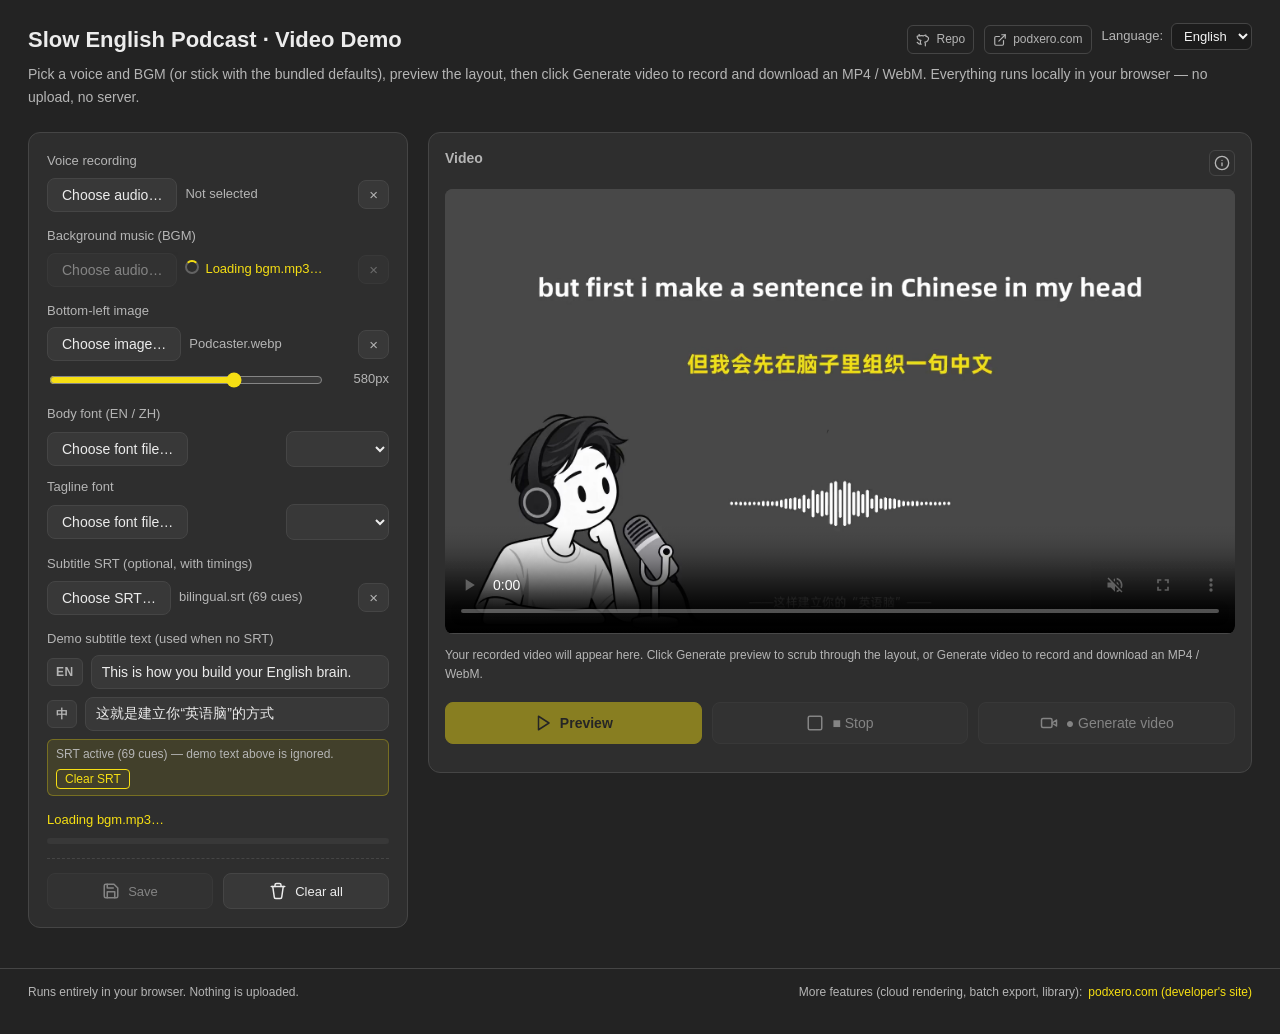
<file: index.html>
<!doctype html>
<html lang="en">
<head>
  <meta charset="utf-8">
  <meta name="viewport" content="width=device-width,initial-scale=1">
  <title data-i18n="app.title">Slow English Podcast · Video Demo</title>
  <link rel="stylesheet" href="style.css">
</head>
<body>
  <header>
    <div class="hdr-top">
      <h1 data-i18n="app.title">Slow English Podcast · Video Demo</h1>
      <div class="hdr-right">
        <a class="ext-link" href="https://github.com/haituoworkspacebj/slow-english-podcast" target="_blank" rel="noopener noreferrer" data-tip-i18n="tip.repo">
          <svg class="icon" viewBox="0 0 24 24" fill="none" stroke="currentColor" stroke-width="2" stroke-linecap="round" stroke-linejoin="round" aria-hidden="true"><path d="M9 19c-5 1.5-5-2.5-7-3m14 6v-3.87a3.37 3.37 0 0 0-.94-2.61c3.14-.35 6.44-1.54 6.44-7A5.44 5.44 0 0 0 17 5.77a3.39 3.39 0 0 0-.06-2.3s-1.18-.35-3.91 1.48a13.38 13.38 0 0 0-7 0C6.27 2.42 5.21 2.77 5.21 2.77a3.39 3.39 0 0 0-.06 2.3A5.44 5.44 0 0 0 2 5.77c0 5.42 3.3 6.61 6.44 7A3.37 3.37 0 0 0 7.5 15.36V19"/></svg>
          <span data-i18n="btn.repo">Repo</span>
        </a>
        <a class="ext-link" href="https://www.podxero.com/" target="_blank" rel="noopener noreferrer" data-tip-i18n="tip.podxero">
          <svg class="icon" viewBox="0 0 24 24" fill="none" stroke="currentColor" stroke-width="2" stroke-linecap="round" stroke-linejoin="round" aria-hidden="true"><path d="M18 13v6a2 2 0 0 1-2 2H5a2 2 0 0 1-2-2V8a2 2 0 0 1 2-2h6"/><polyline points="15 3 21 3 21 9"/><line x1="10" y1="14" x2="21" y2="3"/></svg>
          <span data-i18n="btn.podxero">podxero.com</span>
        </a>
        <label class="lang-switch">
          <span class="lang-label">Language:</span>
          <select id="langSwitch">
            <option value="en">English</option>
            <option value="zh">中文</option>
          </select>
        </label>
      </div>
    </div>
    <p data-i18n="header.subtitle">Pick a voice and BGM (defaults are pre-loaded), then click Generate video to record the rendered output and download it. Everything runs locally in your browser.</p>
  </header>

  <main>
    <section class="controls">
      <div class="field">
        <label data-i18n="file.voice">Voice recording</label>
        <div class="filerow" id="voiceRow">
          <button data-file="voice" data-i18n="file.chooseAudio">Choose audio…</button>
          <span class="fname" id="voiceName" data-i18n="file.notSelected">Not selected</span>
          <button class="clear" data-clear="voice" data-i18n-title="file.clear" title="Clear">×</button>
        </div>
      </div>

      <div class="field">
        <label data-i18n="file.bgm">Background music (BGM)</label>
        <div class="filerow" id="bgmRow">
          <button data-file="bgm" data-i18n="file.chooseAudio">Choose audio…</button>
          <span class="fname" id="bgmName" data-i18n="file.noBgm">No BGM</span>
          <button class="clear" data-clear="bgm" data-i18n-title="file.clear" title="Clear">×</button>
        </div>
      </div>

      <div class="field">
        <label data-i18n="file.imgLeft">Bottom-left image</label>
        <div class="filerow" id="imgLeftRow">
          <button data-file="imgLeft" data-i18n="file.chooseImage">Choose image…</button>
          <span class="fname" id="imgLeftName" data-i18n="file.notSelected">Not selected</span>
          <button class="clear" data-clear="imgLeft" data-i18n-title="file.clear" title="Clear">×</button>
        </div>
        <div class="row slider">
          <input type="range" id="imgLeftH" min="100" max="800" step="10" value="580">
          <span id="imgLeftHVal">580px</span>
        </div>
      </div>

      <div class="field">
        <label data-i18n="file.fontMain">Body font (EN / ZH)</label>
        <div class="filerow" id="fontMainRow">
          <button data-file="fontMain" data-i18n="file.chooseFont">Choose font file…</button>
          <span class="fname" id="fontMainName"></span>
          <select id="fontMain"></select>
        </div>
        <label class="sub" data-i18n="file.fontTag">Tagline font</label>
        <div class="filerow" id="fontTagRow">
          <button data-file="fontTag" data-i18n="file.chooseFont">Choose font file…</button>
          <span class="fname" id="fontTagName"></span>
          <select id="fontTag"></select>
        </div>
      </div>

      <div class="field">
        <label data-i18n="file.srt">Subtitle SRT (optional, with timings)</label>
        <div class="filerow" id="srtRow">
          <button data-file="srt" data-i18n="file.chooseSrt">Choose SRT…</button>
          <span class="fname" id="srtName" data-i18n="file.notSelectedWithDemo">Not selected (uses demo text below)</span>
          <button class="clear" data-clear="srt" data-i18n-title="file.clear" title="Clear">×</button>
        </div>
      </div>

      <div class="field">
        <label data-i18n="file.demoText">Demo subtitle text (used when no SRT)</label>
        <div class="subpair">
          <span class="sublang">EN</span>
          <input type="text" id="enText" value="This is how you build your English brain.">
        </div>
        <div class="subpair">
          <span class="sublang">中</span>
          <input type="text" id="zhText" value="这就是建立你“英语脑”的方式">
        </div>
        <p id="demoNote" class="demo-note" hidden>
          <span id="demoNoteText">SRT active — demo text above is ignored. </span>
          <button id="demoNoteClear" type="button" class="demo-note-clear" data-i18n="file.demoNoteClear">Clear SRT</button>
        </p>
      </div>

      <div id="status" data-i18n="status.ready">Ready: load assets then click Generate video</div>
      <div class="progress"><div id="bar"></div></div>
      <div id="errorBox" hidden></div>

      <div class="session-bar">
        <button id="btnSave" class="icon-btn" data-tip-i18n="tip.save" disabled>
          <svg class="icon" viewBox="0 0 24 24" fill="none" stroke="currentColor" stroke-width="2" stroke-linecap="round" stroke-linejoin="round" aria-hidden="true"><path d="M19 21H5a2 2 0 0 1-2-2V5a2 2 0 0 1 2-2h11l5 5v11a2 2 0 0 1-2 2z"/><polyline points="17 21 17 13 7 13 7 21"/><polyline points="7 3 7 8 15 8"/></svg>
          <span data-i18n="btn.save">Save</span>
        </button>
        <button id="btnClearAll" class="icon-btn" data-tip-i18n="tip.clearAll">
          <svg class="icon" viewBox="0 0 24 24" fill="none" stroke="currentColor" stroke-width="2" stroke-linecap="round" stroke-linejoin="round" aria-hidden="true"><polyline points="3 6 5 6 21 6"/><path d="M19 6l-2 14a2 2 0 0 1-2 2H9a2 2 0 0 1-2-2L5 6"/><path d="M8 6V4a2 2 0 0 1 2-2h4a2 2 0 0 1 2 2v2"/></svg>
          <span data-i18n="btn.clearAll">Clear all</span>
        </button>
      </div>
    </section>

    <section class="stage">
      <div class="panel">
        <div class="panel-head">
          <h2 data-i18n="stage.video">Video</h2>
          <button id="infoTip" class="info-tip" type="button" aria-label="About saving">
            <svg class="icon" viewBox="0 0 24 24" fill="none" stroke="currentColor" stroke-width="2" stroke-linecap="round" stroke-linejoin="round" aria-hidden="true"><circle cx="12" cy="12" r="10"/><line x1="12" y1="16" x2="12" y2="12"/><line x1="12" y1="8" x2="12.01" y2="8"/></svg>
          </button>
        </div>
        <div class="video-wrap">
          <video id="player" controls playsinline preload="metadata" autoplay muted loop poster="slow_english_demo.jpg" src="slow_english_demo.mp4"></video>
          <div id="videoOverlay" class="video-overlay" hidden>
            <div class="spinner" aria-hidden="true"></div>
            <div id="videoOverlayText" class="video-overlay-text">…</div>
          </div>
        </div>
        <p class="hint" data-i18n="stage.previewHint">Your recorded video will appear here. Click Generate preview to scrub through the layout, or Generate video to record and download an MP4 / WebM.</p>
        <div class="actions" id="actionsBar">
          <button id="btnPlay" class="icon-btn primary" data-tip-i18n="tip.preview" disabled>
            <svg class="icon" viewBox="0 0 24 24" fill="none" stroke="currentColor" stroke-width="2" stroke-linecap="round" stroke-linejoin="round" aria-hidden="true"><polygon points="6 3 20 12 6 21 6 3"/></svg>
            <span data-i18n="btn.preview">Preview</span>
          </button>
          <button id="btnStop" class="icon-btn" data-tip-i18n="tip.stop" disabled>
            <svg class="icon" viewBox="0 0 24 24" fill="none" stroke="currentColor" stroke-width="2" stroke-linecap="round" stroke-linejoin="round" aria-hidden="true"><rect x="3" y="3" width="18" height="18" rx="2"/></svg>
            <span data-i18n="btn.stop">Stop</span>
          </button>
          <button id="btnRecord" class="icon-btn" data-tip-i18n="tip.record" disabled>
            <svg class="icon" viewBox="0 0 24 24" fill="none" stroke="currentColor" stroke-width="2" stroke-linecap="round" stroke-linejoin="round" aria-hidden="true"><path d="m22 8-6 4 6 4V8Z"/><rect x="2" y="6" width="14" height="12" rx="2" ry="2"/></svg>
            <span data-i18n="btn.record">Record</span>
          </button>
        </div>
        <p class="download-row">
          <a id="downloadLink" class="icon-link" hidden data-tip-i18n="tip.download">
            <svg class="icon" viewBox="0 0 24 24" fill="none" stroke="currentColor" stroke-width="2" stroke-linecap="round" stroke-linejoin="round" aria-hidden="true"><path d="M21 15v4a2 2 0 0 1-2 2H5a2 2 0 0 1-2-2v-4"/><polyline points="7 10 12 15 17 10"/><line x1="12" y1="15" x2="12" y2="3"/></svg>
            <span data-i18n="btn.download">Download</span>
          </a>
        </p>
      </div>
    </section>
  </main>

  <footer class="site-foot">
    <span class="site-foot-note" data-i18n="foot.note">Runs entirely in your browser. Nothing is uploaded.</span>
    <span class="site-foot-more">
      <span data-i18n="foot.more">More features (cloud rendering, batch export, library):</span>
      <a href="https://www.podxero.com/" target="_blank" rel="noopener noreferrer" data-i18n="foot.link">podxero.com (developer's site)</a>
    </span>
  </footer>

  <input type="file" id="fileInput" hidden>
  <canvas id="canvas" width="1920" height="1080"></canvas>

  <script src="i18n.js"></script>
  <script src="localforage.min.js"></script>
  <script src="app.js"></script>
  <script>
    (function () {
      var sel = document.getElementById("langSwitch");
      if (sel) {
        sel.value = window.I18N.getLang();
        sel.addEventListener("change", function () { window.I18N.setLang(sel.value); });
      }
      window.I18N.applyTranslations();
    })();
  </script>
</body>
</html>
</file>
<file: style.css>
:root{--bg:#232323;--panel:#2e2e2e;--panel-2:#383838;--line:#454545;--text:#ececec;--muted:#b5b5b5;--accent:#f6df13;--video-bg:#484848;--err:#ff8f8f;--pad-x:28px;--controls-w:380px}*{box-sizing:border-box}body,html{overflow-x:hidden}body{margin:0;background:var(--bg);color:var(--text);font:15px/1.6 -apple-system,"PingFang SC","Microsoft YaHei",sans-serif}header{padding:22px var(--pad-x) 6px}header h1{margin:0;font-size:22px}header p{margin:6px 0 0;color:var(--muted);font-size:14px}.hdr-top{display:flex;justify-content:space-between;align-items:center;gap:16px;flex-wrap:wrap}.hdr-right{display:inline-flex;align-items:center;gap:10px;flex-wrap:wrap}.ext-link{display:inline-flex;align-items:center;gap:6px;position:relative;padding:4px 8px;border:1px solid var(--line);border-radius:6px;font-size:12px;color:var(--muted);text-decoration:none;transition:color .15s,border-color .15s}.ext-link:hover{color:var(--accent);border-color:var(--accent)}.ext-link .icon{width:14px;height:14px}.lang-switch{display:inline-flex;align-items:center;gap:8px;font-size:13px;color:var(--muted)}.lang-switch select{background:#1c1c1c;color:#f4f4f4;border:1px solid var(--line);border-radius:6px;padding:4px 8px;font-size:13px;cursor:pointer}main{display:grid;grid-template-columns:minmax(0,var(--controls-w)) minmax(0,1fr);gap:20px;padding:18px var(--pad-x) 32px;align-items:start}.controls{background:var(--panel);border:1px solid var(--line);border-radius:12px;padding:18px;min-width:0;overflow:hidden}.field{margin-bottom:14px;min-width:0}label{display:block;font-size:13px;color:var(--muted);margin-bottom:6px}label.sub{margin-top:10px}.filerow,.row{display:flex;gap:8px;align-items:center;flex-wrap:wrap;min-width:0}.row.slider{margin-top:8px}.fname{flex:1;min-width:0;font-size:13px;color:var(--muted);overflow:hidden;text-overflow:ellipsis;white-space:nowrap}input[type=number],input[type=text],select{flex:1;min-width:0;max-width:100%;background:var(--panel-2);color:var(--text);border:1px solid var(--line);border-radius:8px;padding:8px 10px;font-size:14px}input[type=number]{width:110px;flex:none}input[type=text]{width:100%;margin-bottom:8px}input[type=range]{flex:1;min-width:0;accent-color:var(--accent)}.row.slider span{min-width:56px;text-align:right;color:var(--muted);font-size:13px}.subpair{display:flex;align-items:center;gap:8px;min-width:0;margin-bottom:8px}.subpair input[type=text]{flex:1;min-width:0;margin-bottom:0}.sublang{flex:none;display:inline-flex;align-items:center;justify-content:center;min-width:30px;height:28px;padding:0 8px;border-radius:6px;background:var(--panel-2);border:1px solid var(--line);color:var(--muted);font-size:12px;font-weight:600;letter-spacing:.04em}button{background:var(--panel-2);color:var(--text);border:1px solid var(--line);border-radius:8px;padding:8px 14px;font-size:14px;cursor:pointer;white-space:nowrap}button:hover{border-color:var(--accent)}button:disabled{opacity:.45;cursor:default}button.primary{background:var(--accent);border-color:var(--accent);color:#1c1c1c;font-weight:600}button.clear{padding:6px 10px;color:var(--muted);font-size:15px;line-height:1}.actions{display:flex;gap:10px;margin:18px 0 12px;flex-wrap:wrap}.actions button{flex:1 1 0;min-width:120px;padding:11px 0}.hint{font-size:12px;color:var(--muted)}.icon-btn{display:inline-flex;align-items:center;justify-content:center;gap:8px;position:relative}.icon{width:18px;height:18px;flex:none;display:block}[data-tip-i18n]:hover::after,[data-tip]:hover::after{content:attr(data-tip);position:absolute;bottom:calc(100% + 6px);left:50%;transform:translateX(-50%);background:#1c1c1c;color:#f4f4f4;padding:5px 9px;border-radius:5px;font-size:12px;line-height:1.3;white-space:pre;max-width:260px;text-align:left;pointer-events:none;z-index:100;border:1px solid var(--line);box-shadow:0 2px 8px rgba(0,0,0,.4)}[data-tip-i18n]:hover::after{content:attr(data-tip)}.download-row{margin:10px 0 0;font-size:14px}.icon-link{display:inline-flex;align-items:center;gap:8px;position:relative;padding:8px 14px;border:1px solid var(--accent);border-radius:8px;color:var(--accent);text-decoration:none;font-weight:600}.icon-link:hover{background:var(--accent);color:#1c1c1c}.icon-link[hidden]{display:none}.panel-head{display:flex;align-items:center;justify-content:space-between;gap:12px;margin-bottom:10px}.panel-head h2{margin:0;font-size:14px;color:var(--muted);font-weight:600}.info-tip{padding:4px;background:0 0;border:1px solid var(--line);border-radius:6px;color:var(--muted);display:inline-flex;align-items:center;justify-content:center;cursor:help}.info-tip:hover{color:var(--accent);border-color:var(--accent)}.info-tip .icon{width:16px;height:16px}.session-bar{display:flex;gap:10px;margin-top:14px;padding-top:14px;border-top:1px dashed var(--line)}.session-bar .icon-btn{flex:1 1 0;font-size:13px;padding:8px 12px}.session-bar #btnSave:not(:disabled){color:var(--accent);border-color:var(--accent)}.session-bar #btnSave:not(:disabled):hover{background:rgba(246,223,19,.1)}.session-bar #btnSave.is-saving{cursor:progress}.session-bar #btnSave.is-saving .icon{display:none}.session-bar #btnSave.is-saving::before{content:"";display:inline-block;width:14px;height:14px;border:2px solid rgba(246,223,19,.25);border-top-color:var(--accent);border-radius:50%;animation:.9s linear infinite spin;margin-right:4px}.session-bar #btnSave.just-saved{color:#6abe6a;border-color:#6abe6a;background:rgba(106,190,106,.08)}.session-bar #btnSave.just-saved .icon{display:none}.session-bar #btnSave.just-saved::before{content:"✓";font-weight:700;font-size:16px;margin-right:4px}#status{min-height:22px;font-size:13px;color:var(--accent)}.progress{height:6px;background:var(--panel-2);border-radius:3px;overflow:hidden;margin-top:6px}#bar{height:100%;width:0;background:var(--accent);transition:width .2s linear}#errorBox{margin-top:10px;padding:10px 12px;border-radius:8px;background:rgba(255,80,80,.12);border:1px solid rgba(255,80,80,.4);color:var(--err);font-size:13px;line-height:1.5;white-space:pre-wrap;word-break:break-word}.stage{display:flex;flex-direction:column;gap:20px;min-width:0}.panel{background:var(--panel);border:1px solid var(--line);border-radius:12px;padding:14px 16px 16px}.panel h2{margin:0 0 10px;font-size:14px;color:var(--muted);font-weight:600}.panel canvas{display:block;width:100%;height:auto;aspect-ratio:16/9;border-radius:8px;background:var(--video-bg)}.panel video{display:block;width:100%;height:auto;aspect-ratio:16/9;border-radius:8px;background:var(--video-bg);object-fit:contain}#canvas{position:absolute;left:-10000px;top:-10000px;width:1920px;height:1080px;pointer-events:none}@keyframes spin{to{transform:rotate(360deg)}}.filerow.is-loading .fname{color:var(--accent)}.filerow.is-loading .fname::before{content:"";display:inline-block;width:10px;height:10px;margin-right:6px;border:2px solid rgba(255,255,255,.25);border-top-color:var(--accent);border-radius:50%;animation:.9s linear infinite spin;vertical-align:-1px}.filerow.is-loading button{opacity:.45;cursor:default;pointer-events:none}.spinner{width:36px;height:36px;border:3px solid rgba(255,255,255,.18);border-top-color:var(--accent);border-radius:50%;animation:.9s linear infinite spin}.video-wrap{position:relative;display:block}.video-overlay{position:absolute;inset:0;display:flex;flex-direction:column;align-items:center;justify-content:center;gap:12px;padding:12px;background:rgba(0,0,0,.55);color:var(--muted);font-size:13px;text-align:center;border-radius:8px;pointer-events:none;z-index:2}.video-overlay[hidden]{display:none}.video-overlay-text{max-width:80%}#actionsBar #btnStop[disabled],#actionsBar.is-busy #btnPlay,#actionsBar.is-busy #btnRecord{opacity:.45;pointer-events:none}body.app-busy{cursor:progress}body.app-busy #actionsBar,body.app-busy .field label,body.app-busy .filerow,body.app-busy .session-bar .icon-btn{pointer-events:none}body.app-busy .filerow{opacity:.7}body.app-busy .filerow.is-loading{opacity:1}body.app-busy .session-bar #btnSave:not(:disabled){pointer-events:auto;opacity:1}body.app-busy #actionsBar #btnStop{pointer-events:auto}.demo-note{display:flex;align-items:center;gap:6px;margin:4px 0 0;padding:6px 8px;border-radius:6px;background:rgba(246,223,19,.1);border:1px solid rgba(246,223,19,.3);color:var(--muted);font-size:12px;line-height:1.4;flex-wrap:wrap}.demo-note[hidden]{display:none!important}.demo-note-clear{padding:2px 8px!important;font-size:12px!important;border-radius:4px!important;background:0 0!important;color:var(--accent)!important;border:1px solid var(--accent)!important;white-space:nowrap}.demo-note-clear:hover{background:var(--accent)!important;color:#1c1c1c!important}.site-foot{display:flex;justify-content:space-between;align-items:center;gap:16px;padding:14px var(--pad-x) 32px;color:var(--muted);font-size:12px;flex-wrap:wrap;border-top:1px solid var(--line);margin-top:8px}.site-foot a{color:var(--accent);text-decoration:none}.site-foot a:hover{text-decoration:underline}.site-foot-more{display:inline-flex;align-items:center;gap:6px;flex-wrap:wrap}@media (max-width:1180px){:root{--controls-w:320px;--pad-x:20px}header{padding:18px var(--pad-x) 4px}header h1{font-size:20px}main{padding:14px var(--pad-x) 24px;gap:16px}.controls{padding:14px}}@media (max-width:980px){:root{--controls-w:280px}.actions button{min-width:0;padding:10px 6px;font-size:13px}input[type=number]{width:90px}}@media (max-width:820px){:root{--pad-x:16px;--controls-w:100%}main{grid-template-columns:1fr;padding:14px var(--pad-x) 22px;gap:14px}.controls{padding:14px}.stage{order:2}.actions,.filerow,.row{flex-wrap:wrap}.actions button{flex:1 1 calc(50% - 5px);min-width:0}.panel canvas{max-height:56vw}}@media (max-width:520px){:root{--pad-x:12px}header{padding-top:14px}header h1{font-size:17px}header p{font-size:12px}main{padding:10px var(--pad-x) 18px;gap:12px}.controls{padding:12px;border-radius:10px}.panel{padding:10px 12px 12px;border-radius:10px}.panel canvas{max-height:56vw}.actions button{font-size:12px;padding:9px 4px}.field{margin-bottom:11px}#errorBox{font-size:12px;padding:8px 10px}.site-foot{font-size:11px}}
</file>
